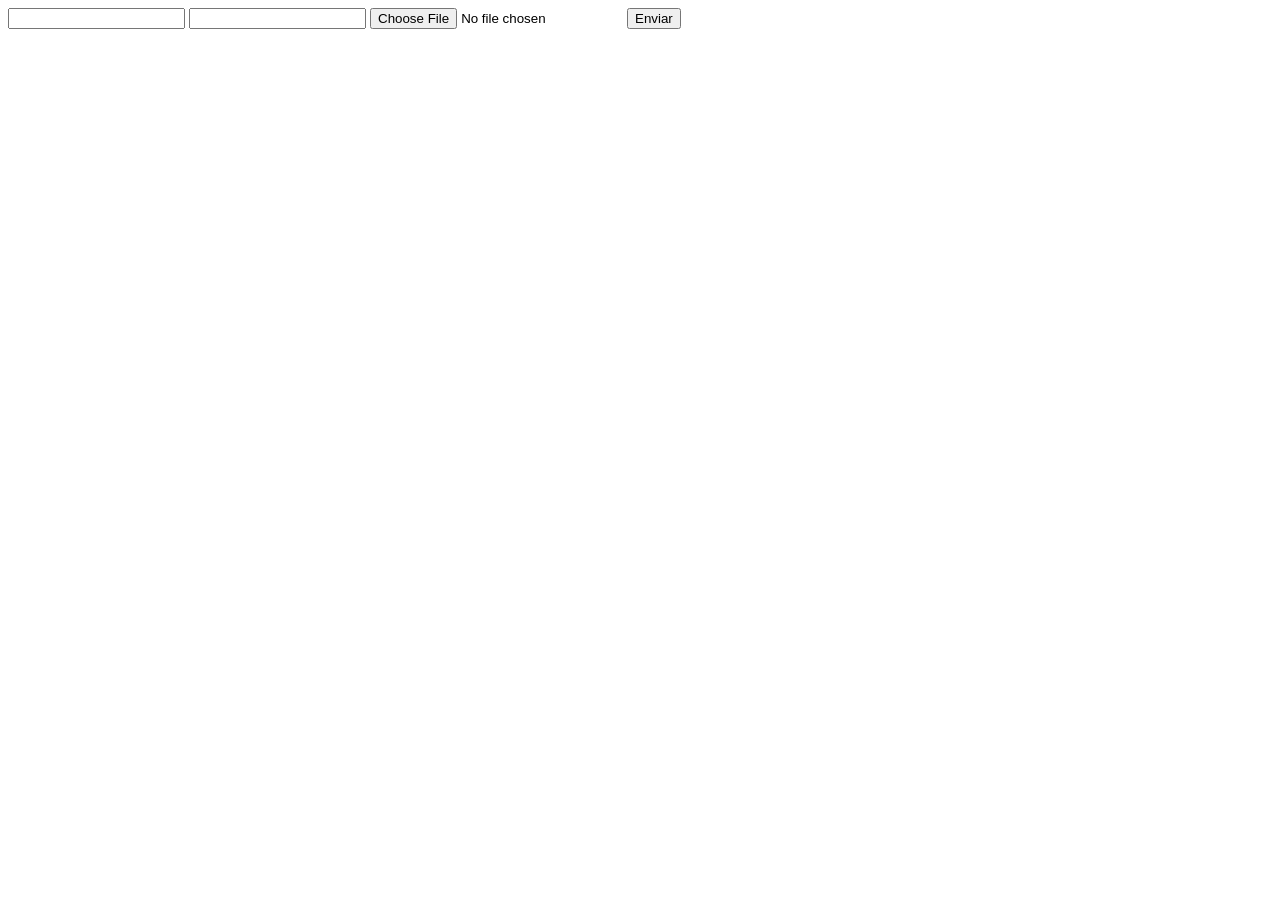
<file: Nome_doProjetoadefinir-wdtv/DOCUMENTOS_DE_APOIO/exemplo_de_upload_de_arquivo/public/index.html>
<!DOCTYPE html>
<html lang="en">

<head>
  <meta charset="UTF-8">
  <meta http-equiv="X-UA-Compatible" content="IE=edge">
  <meta name="viewport" content="width=device-width, initial-scale=1.0">
  <title>Upload</title>
</head>

<body>

  <div>
    <input name="nome" id="nome" type="text" />
    <input name="email" id="email" type="url" />
    <input name="foto" id="foto" type="file" />
    <button onclick="enviar()">Enviar</button>
  </div>

  <div id="container"></div>
</body>

</html>

<script>
  function enviar() {
    const formData = new FormData();
    formData.append('foto', foto.files[0])
    formData.append('nome', nome.value)
    formData.append('email', email.value)

    fetch("/usuarios/cadastro", {
      method: "POST",
      body: formData
    })
      .then(res => {
        window.location = "./perfil.html"
      })
      .catch(err => {
        console.log(err);
      })
  }
</script>
</file>
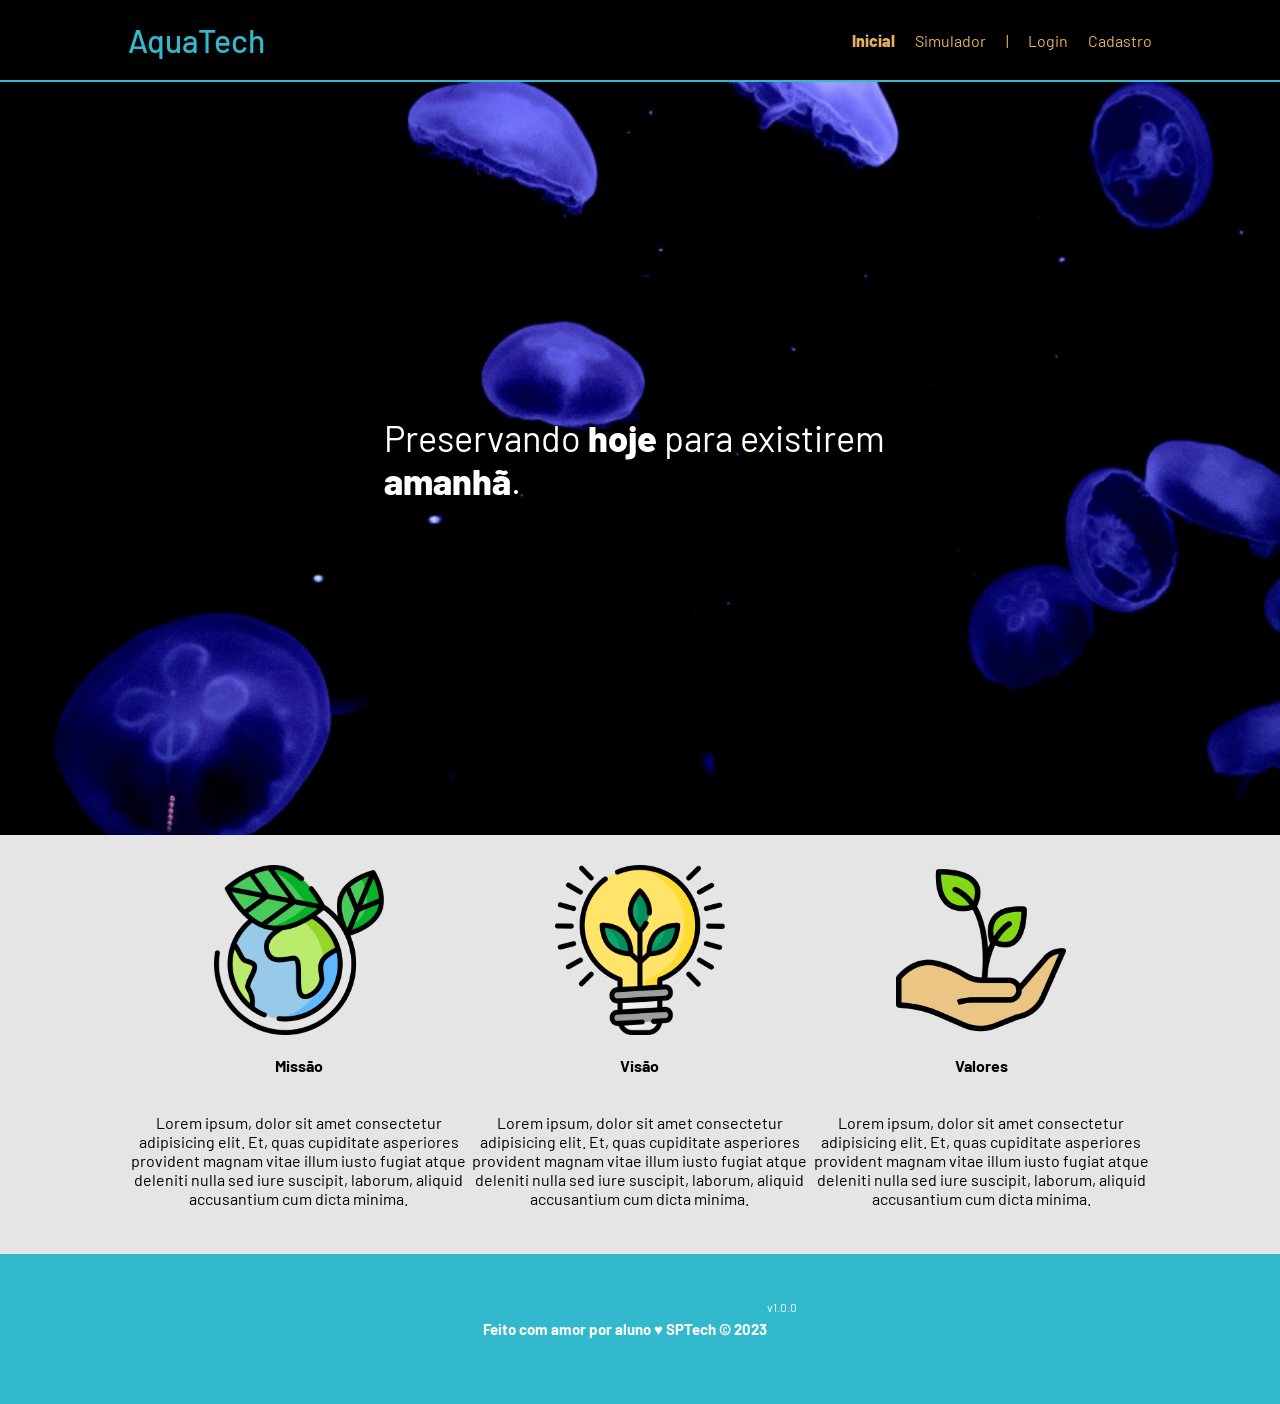
<file: Nome_doProjetoadefinir-wdtv/public/index_backup.html>
<!DOCTYPE html>
<html lang="en">

<head>
    <meta charset="UTF-8">
    <meta http-equiv="X-UA-Compatible" content="IE=edge">
    <meta name="viewport" content="width=device-width, initial-scale=1.0">

    <title>AquaTech | Página Inicial</title>

    <script src="./js/sessao.js"></script>

    <link rel="stylesheet" href="./css/estilo.css">
    <link rel="icon" href="./assets/icon/favicon2.ico">
    <link rel="preconnect" href="https://fonts.gstatic.com">
</head>

<body>
    <div class="header">
      <div class="container">
        <h1 class="titulo">AquaTech</h1>
        <ul class="navbar">
          <li class="agora">
            <a href="#">Inicial</a>
          </li>
          <li>
            <a href="simulador.html">Simulador</a>
          </li>
          <li>|</li>
          <li>
            <a href="login.html">Login</a>
          </li>
          <li>
            <a href="cadastro.html">Cadastro</a>
          </li>
        </ul>
      </div>
    </div>
  
    <div class="banner">
      <div class="container">
        <p>Preservando <span>hoje</span> para existirem <span>amanhã</span>.</p>
      </div>
    </div>
  
    <div class="social">
      <div class="container">
        <div class="boxes">
          <div class="box">
            <img src="assets/imgs/planet-earth_color.png">
            <h4>Missão</h4>
            <p>Lorem ipsum, dolor sit amet consectetur adipisicing elit. Et, quas cupiditate asperiores provident magnam
              vitae illum iusto fugiat atque deleniti nulla sed iure suscipit, laborum, aliquid accusantium cum dicta
              minima.</p>
          </div>
          <div class="box">
            <img src="assets/imgs/lightbulb_color.png">
            <h4>Visão</h4>
            <p>Lorem ipsum, dolor sit amet consectetur adipisicing elit. Et, quas cupiditate asperiores provident magnam
              vitae illum iusto fugiat atque deleniti nulla sed iure suscipit, laborum, aliquid accusantium cum dicta
              minima.</p>
          </div>
          <div class="box">
            <img src="assets/imgs/growth_color.png">
            <h4>Valores</h4>
            <p>Lorem ipsum, dolor sit amet consectetur adipisicing elit. Et, quas cupiditate asperiores provident magnam
              vitae illum iusto fugiat atque deleniti nulla sed iure suscipit, laborum, aliquid accusantium cum dicta
              minima.</p>
          </div>
        </div>
      </div>
    </div>
  
    <div class="footer">
      <div class="container">
        <h4>Feito com amor por aluno &hearts; SPTech &copy; 2023</h4>
        <span class="version">v1.0.0</span>
      </div>
    </div>
  </body>

</html>
</file>
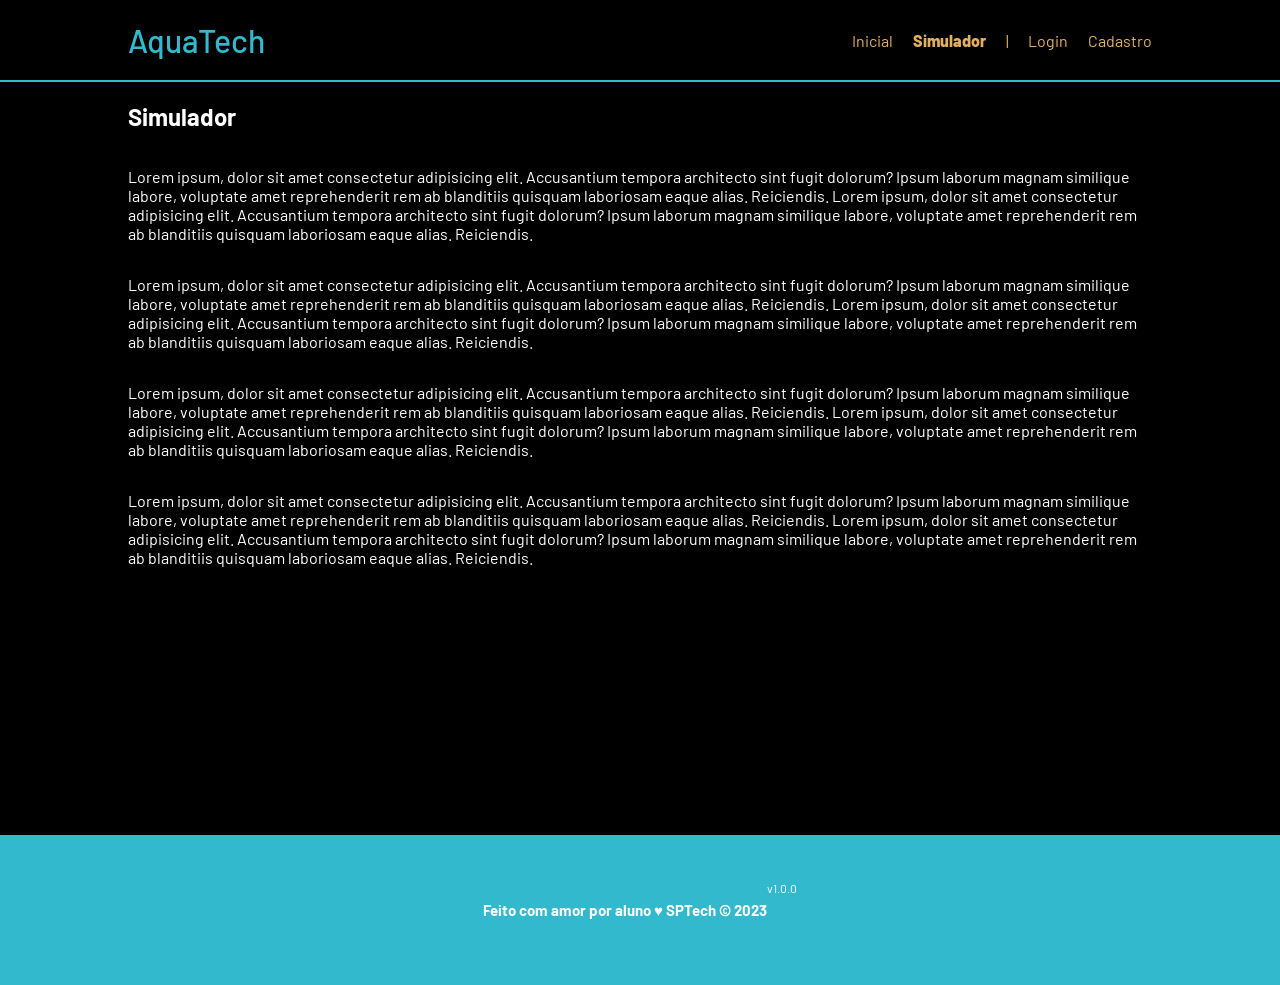
<file: Nome_doProjetoadefinir-wdtv/public/simulador.html>
<!DOCTYPE html>
<html lang="pt-br">

<head>
    <meta charset="UTF-8">
    <meta http-equiv="X-UA-Compatible" content="IE=edge">
    <meta name="viewport" content="width=device-width, initial-scale=1.0">

    <title>AquaTech | Simulador</title>

    <script src="./js/sessao.js"></script>

    <link rel="stylesheet" href="./css/estilo.css">
    <link rel="icon" href="./assets/icon/favicon2.ico">
    <link rel="preconnect" href="https://fonts.gstatic.com">
</head>

<body>

    <!--header inicio-->
    <div class="header">
        <div class="container">
            <h1 class="titulo">AquaTech</h1>
            <ul class="navbar">
                <li>
                    <a href="./index.html">Inicial</a>
                </li>
                <li class="agora">Simulador</li>
                <li>|</li>
                <li>
                    <a href="./login.html">Login</a>
                </li>
                <li>
                    <a href="./login.html">Cadastro</a>
                </li>
            </ul>
        </div>
    </div>


    <!-- simulador inicio -->
    <div class="simulador">
        <div class="container">
            <h2>Simulador</h2>
            <p>Lorem ipsum, dolor sit amet consectetur adipisicing elit. Accusantium tempora architecto sint fugit
                dolorum? Ipsum laborum magnam similique labore, voluptate amet reprehenderit rem ab blanditiis quisquam
                laboriosam eaque alias. Reiciendis. Lorem ipsum, dolor sit amet consectetur adipisicing elit.
                Accusantium tempora architecto sint fugit dolorum? Ipsum laborum magnam similique labore, voluptate amet
                reprehenderit rem ab blanditiis quisquam laboriosam eaque alias. Reiciendis.</p>
            <p>Lorem ipsum, dolor sit amet consectetur adipisicing elit. Accusantium tempora architecto sint fugit
                dolorum? Ipsum laborum magnam similique labore, voluptate amet reprehenderit rem ab blanditiis quisquam
                laboriosam eaque alias. Reiciendis. Lorem ipsum, dolor sit amet consectetur adipisicing elit.
                Accusantium tempora architecto sint fugit dolorum? Ipsum laborum magnam similique labore, voluptate amet
                reprehenderit rem ab blanditiis quisquam laboriosam eaque alias. Reiciendis.</p>
            <p>Lorem ipsum, dolor sit amet consectetur adipisicing elit. Accusantium tempora architecto sint fugit
                dolorum? Ipsum laborum magnam similique labore, voluptate amet reprehenderit rem ab blanditiis quisquam
                laboriosam eaque alias. Reiciendis. Lorem ipsum, dolor sit amet consectetur adipisicing elit.
                Accusantium tempora architecto sint fugit dolorum? Ipsum laborum magnam similique labore, voluptate amet
                reprehenderit rem ab blanditiis quisquam laboriosam eaque alias. Reiciendis.</p>
            <p>Lorem ipsum, dolor sit amet consectetur adipisicing elit. Accusantium tempora architecto sint fugit
                dolorum? Ipsum laborum magnam similique labore, voluptate amet reprehenderit rem ab blanditiis quisquam
                laboriosam eaque alias. Reiciendis. Lorem ipsum, dolor sit amet consectetur adipisicing elit.
                Accusantium tempora architecto sint fugit dolorum? Ipsum laborum magnam similique labore, voluptate amet
                reprehenderit rem ab blanditiis quisquam laboriosam eaque alias. Reiciendis.</p>

        </div>
    </div>
    <!-- simulador fim -->

    <!--footer inicio-->
    <div class="footer">
        <div class="container">
            <h4>Feito com amor por aluno &hearts; SPTech &copy; 2023</h4>
            <span class="version">v1.0.0</span>
        </div>
    </div>
    <!--footer fim-->


</body>

</html>
</file>
<file: Nome_doProjetoadefinir-wdtv/public/css/estilo.css>
@import url('https://fonts.googleapis.com/css2?family=Barlow:ital,wght@0,100;0,200;0,300;0,400;0,500;0,600;0,700;0,800;0,900;1,100;1,200;1,300;1,400;1,500;1,600;1,700;1,800;1,900&display=swap');

body {
  margin: 0;
  padding: 0;
  font-family: 'Barlow', 'Segoe UI', 'Segoe UI', Tahoma, Geneva, Verdana, sans-serif;
  background-color: black;
}

:root {
  --tamanho-header: 80px;
  --tamanho-banner: calc(100vh - var(--tamanho-header) - var(--tamanho-footer) - 2px);
  --tamanho-simulador: calc(100vh - var(--tamanho-header) - var(--tamanho-footer) - 2px);
  --tamanho-login: calc(100vh - var(--tamanho-header) - var(--tamanho-footer) - 2px);
  --tamanho-footer: 65px;
  --cor-principal: #1a3328;
  --cor-secundaria: #f0ebe0;
  --cor-terciaria: #130b09;
  --cor-quaternaria: #e3b062;
  --tamanho-max: 1200px;

  font-family: 'Inter', sans-serif;
}

.container {
  display: flex;
  width: 80%;
  margin: auto;
}

.header {
  height: var(--tamanho-header);
  border-bottom: 2px solid #32b9cd;
}

.header .container {
  justify-content: space-between;
  align-items: center;
  height: 100%;
}

.header a {
  text-decoration: none;
  color: #e3b062;
}

.agora {
  font-weight: 800;
}

.navbar {
  width: 300px;
  display: flex;
  align-items: center;
  justify-content: space-between;
  list-style: none;
  color: #e3b062;
}

.titulo {
  color: #32b9cd;
  width: fit-content;
  font-weight: 500;
}

.header h1 {
  margin: 0;
}

/* BANNER */

.banner {
  height: var(--tamanho-banner);
  color: white;
  background-image: url('../assets/imgs/bg-jelly-fish-para-home.png');
  background-size: cover;
}

.banner .container {
  justify-content: center;
  align-items: center;
  height: 100%;
}

.banner .container p {
  width: 50%;
  margin: 0;
  padding: 0;
  font-size: 36px;
}

.banner .container span {
  font-weight: 800;
}

/* MISSÃO VISÃO VALORES */

.social {
  background-color: #e5e5e5;
  display: flex;
}

.social .container {
  justify-content: center;
}

.box img {
  width: 170px;
}

.social .container .boxes {
  display: flex;
  justify-content: space-between;
  width: 100%;
  padding: 30px 0;
}

.social p {
  text-align: center;
}

.box {
  display: flex;
  flex-direction: column;
  align-items: center;
}

/* FOOTER */

.footer {
  background-color: #32b9cd;
  height: 150px;
  color: #fff;
  display: flex;
  font-size: 15px;
}

.footer .container {
  justify-content: center;
  text-align: center;
}

.footer .container .version {
  font-size: 12px;
}

/* LOGIN */

.login {
  height: var(--tamanho-login);
  background: linear-gradient(to bottom, var(--cor-principal) 90%,
      rgb(1, 61, 1) 100%);
}

.login .container {
  justify-content: center;
  align-items: center;
  height: 100%;
}

.card {
  width: 50%;
  background-color: #e5e5e5;
  border-radius: 10px;
  display: flex;
  align-items: center;
  justify-content: space-evenly;
  color: palevioletred;
  flex-direction: column;
  height: fit-content;
  padding: 20px 0;
}

.card h2 {
  margin: 0;
  font-size: 30px;
}

.formulario {
  display: flex;
  height: 90%;
  width: 80%;
  justify-content: space-around;
  flex-direction: column;
}

.formulario span {
  font-size: 15px;
  font-weight: 800;
}

.formulario input {
  border: 2px solid #32b9cd;
  text-align: center;
  border-radius: 10px;
  margin: 0;
}

.formulario select {
  border: 2px solid #32b9cd;
  background-color: white;
  color: gray;
  height: 36px;
  text-align: center;
  border-radius: 10px;
  margin: 0;
}

.campo {
  display: flex;
  flex-direction: column;
  justify-content: start;
  padding: 5px 0;
}

.opcoes_genero {
  display: flex;
  flex-direction: row;
  justify-content: start;
}

.botao {
  cursor: pointer;
  font-family: "Barlow", sans-serif;
  border: 0;
  border-radius: 5px;
  font-weight: 600;
  font-size: 18px;
  color: #fff;
  background-color: #ED145B;
  width: 120px;
  height: 30px;
  align-self: center;
  margin-top: 20px;
}

.loading-div {
  width: 50px;
  display: none;
}

.loading-div img {
  height: 50px;
  width: 50px;
}

#div_erros_login {
  display: none
}

/* FORMULARIO */

.alerta_erro {
  display: flex;
  justify-content: flex-end;
}

.card_erro {
  display: none;
  background-color: #fff;
  color: black;
  width: 230px;
  position: fixed;
  border-radius: 4px;
  border: #ED145B 3px solid;
  padding: 10px;
  margin-right: 10%;
}

.card_erro #mensagem_erro {
  font-weight: 500;
  font-size: 20px;
}

.formulario .tipo_campo {
  font-size: 20px;
  font-weight: 600 !important;
}

.formulario {
  display: flex;
  flex-direction: column;
}

input {
  margin-bottom: 10px;
  border: 2px solid #32b9cd;
  padding: 10px;
  text-align: center;
  border-radius: 10px;
}

.btn {
  font-family: "Barlow", sans-serif;
  border: 0;
  border-radius: 5px;
  font-weight: 600;
  font-size: 18px;
  padding: 10px 15px;
  color: white;
  background-color: #ED145B;
  width: 120px;
  align-self: center;
  margin-top: 5px;
}

.loading-div {
  width: 50px;
  margin: auto;
  display: none;
}

.loading-div img {
  height: 50px;
  width: 50px;
}

/* SIMULADOR */

.simulador {
  color: white;
}

.simulador .container {
  flex-direction: column;
  overflow: scroll;
  height: var(--tamanho-simulador);
}

/* ALERTA */

#alerta {
  position: absolute;
  right: 0;
  bottom: 0;
}

.mensagem-alarme {
  background-color: white;
  border-radius: 5px;
  width: 300px;
  height: 80px;
  margin: 10px;
  padding: 10px 0;
  display: flex;
  justify-content: space-evenly;
  align-items: center;
}

.mensagem-alarme h3 {
  font-size: 14px;
  margin: 0;
}

.mensagem-alarme .informacao {
  width: 66%;
}

.alarme-sino {
  width: 48px;
  height: 48px;
  animation-name: bell;
  animation-duration: 4s;
  background-image: url('https://cdn-icons-png.flaticon.com/512/1157/1157000.png');
  background-size: cover;
  animation-iteration-count: infinite;
}

@keyframes bell {
  0% {
    transform: rotate(25deg)
  }

  25% {
    transform: rotate(-25deg)
  }

  50% {
    transform: rotate(25deg)
  }

  75% {
    transform: rotate(-25deg)
  }

  100% {
    transform: rotate(25deg)
  }
}
</file>
